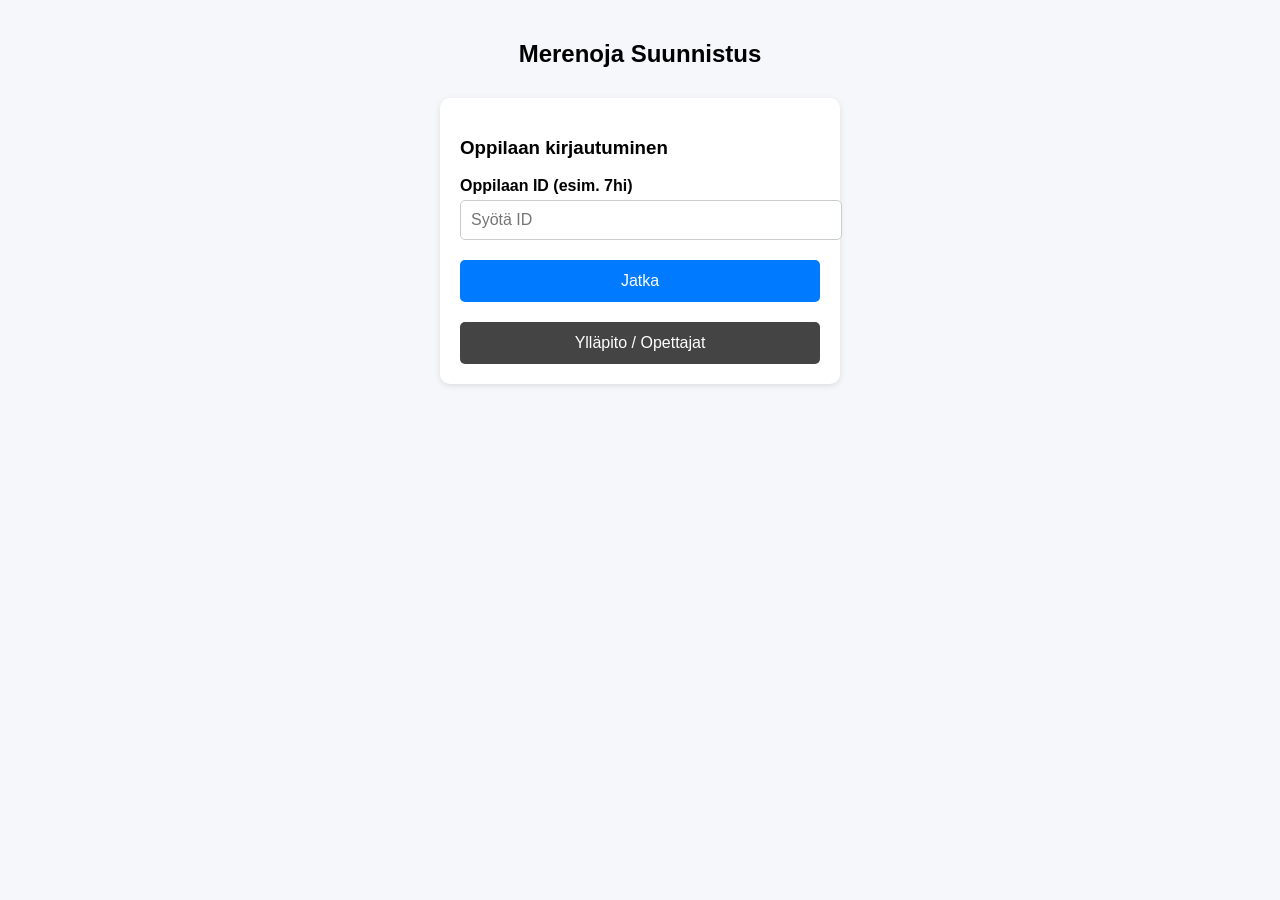
<file: index.html>
<!DOCTYPE html>
<html lang="fi">
<head>
  <meta charset="UTF-8">
  <title>Merenoja Suunnistus – Kirjautuminen</title>

  <style>
    body { font-family: Arial; padding: 20px; max-width: 400px; margin: auto; background:#f5f7fa; }
    h2 { text-align: center; }
    .box {
      background:#fff; padding:20px; border-radius:10px;
      box-shadow:0 2px 6px rgba(0,0,0,0.1); margin-top:30px;
    }
    label { display:block; margin-top:15px; font-weight:bold; }
    input {
      width:100%; padding:10px; margin-top:5px; font-size:16px;
      border-radius:5px; border:1px solid #ccc;
    }
    button {
      margin-top:20px; padding:12px; width:100%;
      font-size:16px; background:#007bff; color:white;
      border:none; cursor:pointer; border-radius:5px;
    }
    button:hover { background:#005fcc; }
    #adminBtn { background:#444; }
    #adminBtn:hover { background:#222; }
  </style>
</head>
<body>

  <h2>Merenoja Suunnistus</h2>

  <div class="box">
    <h3>Oppilaan kirjautuminen</h3>
    <label for="oppilasID">Oppilaan ID (esim. 7hi)</label>
    <input id="oppilasID" type="text" placeholder="Syötä ID">

    <button onclick="kirjauduOppilas()">Jatka</button>
    <button id="adminBtn" onclick="location.href='admin.html'">Ylläpito / Opettajat</button>
  </div>

  <script>
    function kirjauduOppilas() {
      const id = document.getElementById("oppilasID").value.trim();
      if (!id) {
        alert("Syötä oppilaan ID");
        return;
      }
      window.location.href = `nimi.html?id=${encodeURIComponent(id)}`;
    }
  </script>

</body>
</html>
</file>
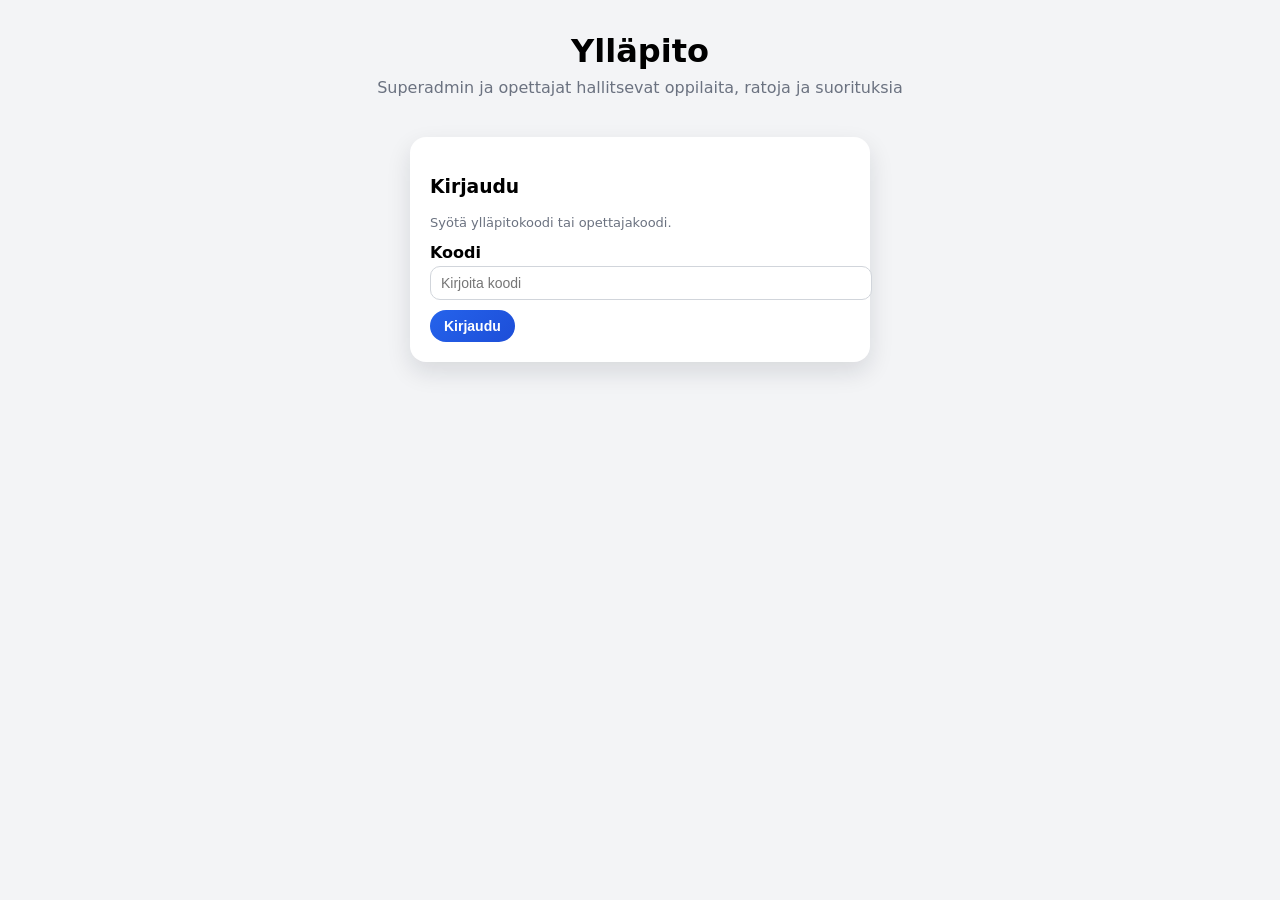
<file: admin.html>
<!DOCTYPE html>
<html lang="fi">
<head>
  <meta charset="UTF-8">
  <title>Ylläpito</title>
  <script src="config.js"></script>
  <script src="admin.js"></script>
  <style>
    body { font-family: system-ui, sans-serif; background:#f3f4f6; margin:0; }
    .wrap { max-width:1100px; margin:32px auto; padding:0 16px; }
    h1 { text-align:center; margin-bottom:8px; }
    p.sub { text-align:center; color:#6b7280; margin-top:0; margin-bottom:24px; }
    .card {
      background:#fff; border-radius:16px; padding:20px;
      box-shadow:0 10px 25px rgba(15,23,42,0.12); margin-bottom:20px;
    }
    .grid { display:grid; grid-template-columns:1.1fr 1.1fr; gap:20px; }
    @media (max-width:900px) { .grid { grid-template-columns:1fr; } }
    label { font-weight:600; display:block; margin-top:10px; margin-bottom:4px; }
    input, select, textarea {
      width:100%; padding:8px 10px; border-radius:10px;
      border:1px solid #d1d5db; font-size:14px;
    }
    textarea { min-height:60px; resize:vertical; }
    button {
      padding:8px 14px; border:none; border-radius:999px;
      font-size:14px; font-weight:600; cursor:pointer;
      background:linear-gradient(135deg,#2563eb,#1d4ed8); color:#fff;
      margin-top:10px;
    }
    button:hover { filter:brightness(1.05); }
    .danger { background:#b91c1c; }
    .pill {
      display:inline-block; padding:2px 8px; border-radius:999px;
      background:#e5e7eb; font-size:12px; margin-left:6px;
    }
    .muted { color:#6b7280; font-size:13px; }
    .item {
      background:#f9fafb; border-radius:12px; padding:10px 12px;
      border:1px solid #e5e7eb; margin-top:8px;
      display:flex; justify-content:space-between; gap:10px; align-items:center;
    }
    .item-main { font-size:14px; }
    #loginCard { max-width:420px; margin:40px auto; }
  </style>
</head>
<body>
  <div class="wrap">
    <h1>Ylläpito</h1>
    <p class="sub">Superadmin ja opettajat hallitsevat oppilaita, ratoja ja suorituksia</p>

    <div id="loginCard" class="card">
      <h3>Kirjaudu</h3>
      <p class="muted">Syötä ylläpitokoodi tai opettajakoodi.</p>
      <label for="adminCode">Koodi</label>
      <input id="adminCode" type="password" placeholder="Kirjoita koodi">
      <button onclick="kirjauduAdmin()">Kirjaudu</button>
    </div>

    <div id="panel" style="display:none;">
      <div class="card" id="infoBox"></div>

      <div class="grid">
        <div>
          <div class="card">
            <h3>Oppilaat</h3>
            <label>Nimi</label>
            <input id="oppNimi">

            <label>Luokka</label>
            <input id="oppLuokka">

            <label>Oppilaan ID</label>
            <input id="oppID">

            <label>Oppilaan opettajat</label>
            <div id="oppOpettajat" class="muted"></div>

            <label>Rata-oikeus</label>
            <select id="oppRataOikeus">
              <option value="valitsee">Oppilas valitsee radan</option>
              <option value="maaritettu">Rata määrätty valmiiksi</option>
            </select>

            <div id="oppRataAlue">
              <label>Määrätty rata</label>
              <select id="oppRataSelect"></select>
            </div>

            <button onclick="tallennaOppilas()">Tallenna oppilas</button>
          </div>

          <div class="card">
            <h3>Oppilaslista</h3>
            <div id="oppilaat" class="muted">Ladataan...</div>
          </div>
        </div>

        <div>
          <div class="card">
            <h3>Ratat</h3>
            <label>Radan nimi</label>
            <input id="rataNimi">
            <button onclick="lisaaRata()">Lisää rata</button>

            <div id="radat" class="muted" style="margin-top:10px;">Ei ratoja.</div>
          </div>

          <div class="card" id="opettajaBox" style="display:none;">
            <h3>Opettajat</h3>

            <label>Opettajan nimi</label>
            <input id="opeNimi">

            <label>Opettajan koodi</label>
            <input id="opeKoodi">

            <label>Näkyvyys</label>
            <select id="opeNakyvyys">
              <option value="omat">Näkee vain omat oppilaat</option>
              <option value="kaikki">Näkee kaikki oppilaat</option>
            </select>

            <button onclick="lisaaOpettaja()">Lisää opettaja</button>

            <div id="opettajat" class="muted" style="margin-top:10px;">Ei opettajia.</div>
          </div>

          <div class="card">
            <h3>Suoritukset (rastikäynnit)</h3>
            <div id="suoritukset" class="muted">Ei suorituksia.</div>
          </div>
        </div>
      </div>
    </div>
  </div>
</body>
</html>
</file>
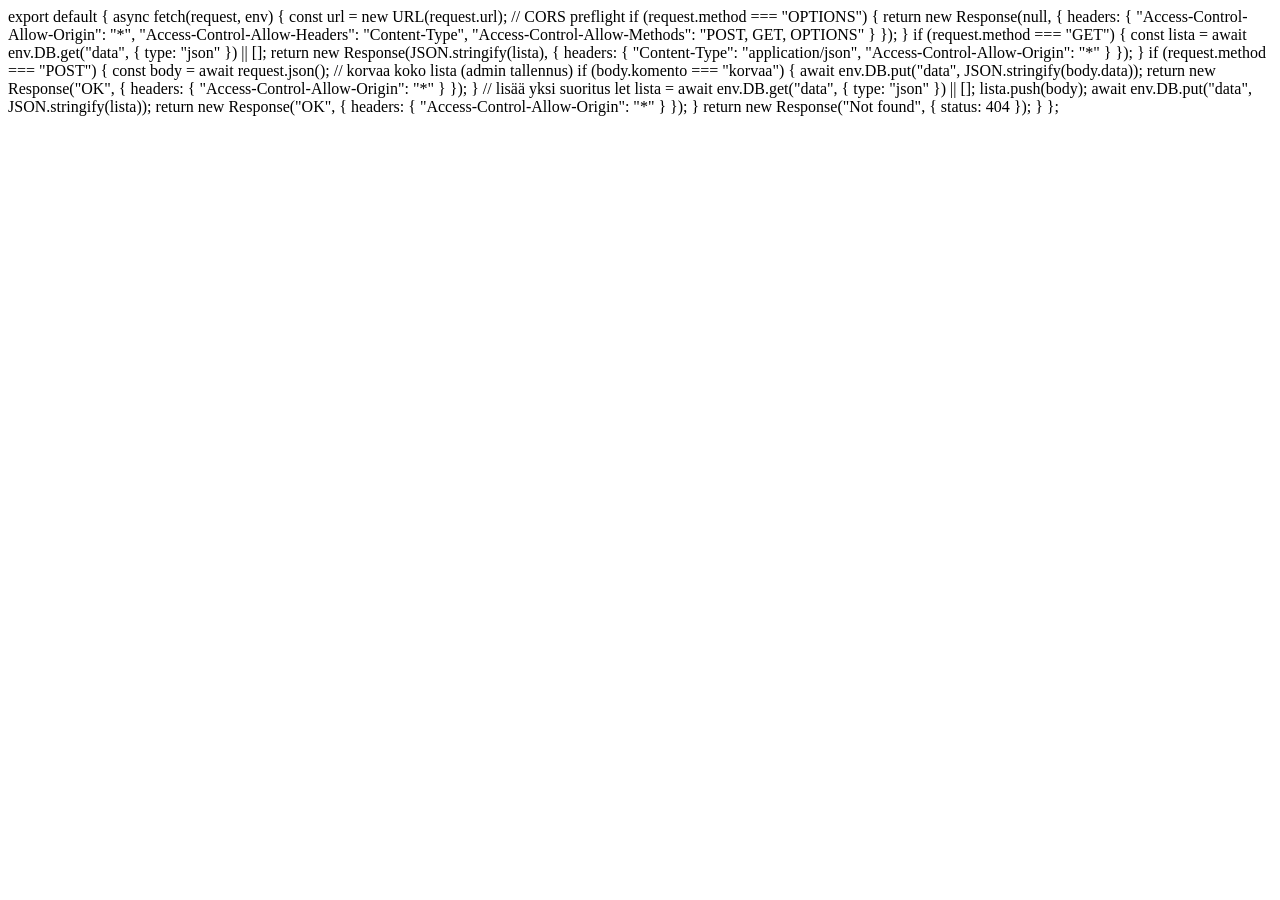
<file: nimi.html>
<!DOCTYPE html>
<html lang="fi">
<head>
  <meta charset="UTF-8">
  <title>Oppilaan tiedot</title>
  <script src="config.js"></script>
  <style>
    body { font-family: system-ui, sans-serif; background:#f3f4f6; margin:0; }
    .wrap { max-width:480px; margin:40px auto; padding:0 16px; }
    .card {
      background:#fff; border-radius:16px; padding:24px;
      box-shadow:0 10px 25px rgba(15,23,42,0.12);
    }
    h2 { margin:0 0 8px; text-align:center; }
    p.sub { text-align:center; color:#6b7280; margin:0 0 24px; }
    label { font-weight:600; display:block; margin-top:12px; margin-bottom:4px; }
    input, select {
      width:100%; padding:10px 12px; border-radius:10px;
      border:1px solid #d1d5db; font-size:15px;
    }
    input[disabled] { background:#f9fafb; color:#4b5563; }
    button {
      width:100%; margin-top:20px; padding:11px 14px;
      border:none; border-radius:999px; font-size:15px;
      font-weight:600; cursor:pointer;
      background:linear-gradient(135deg,#2563eb,#1d4ed8); color:#fff;
    }
  </style>
</head>
<body>
  <div class="wrap">
    <div class="card">
      <h2>Oppilaan tiedot</h2>
      <p class="sub">Tarkista nimi ja rata</p>

      <label>Nimi</label>
      <input id="nimi" disabled>

      <label>Luokka</label>
      <input id="luokka" disabled>

      <div id="rataValintaAlue"></div>

      <button onclick="aloita()">Aloita rata</button>
    </div>
  </div>

  <script>
    const params = new URLSearchParams(location.search);
    const oppilasID = params.get("id");
    let oppilasData = null;
    let radat = [];

    if (!oppilasID) {
      alert("Oppilaan ID puuttuu");
      location.href = "start.html";
    }

    async function haeKaikki() {
      const res = await fetch(API_URL);
      return await res.json();
    }

    async function alusta() {
      const lista = await haeKaikki();
      oppilasData = lista.find(x => x.tyyppi==="oppilas" && x.id===oppilasID);
      if (!oppilasData) {
        alert("Oppilasta ei löytynyt");
        location.href = "start.html";
        return;
      }

      document.getElementById("nimi").value = oppilasData.nimi;
      document.getElementById("luokka").value = oppilasData.luokka;

      radat = lista.filter(x => x.tyyppi==="rata");
      const alue = document.getElementById("rataValintaAlue");
      alue.innerHTML = "";

      if (oppilasData.saaValitaRadan) {
        const label = document.createElement("label");
        label.textContent = "Valitse rata";
        const select = document.createElement("select");
        select.id = "rataValinta";
        radat.forEach(r => {
          const opt = document.createElement("option");
          opt.value = r.nimi;
          opt.textContent = r.nimi;
          select.appendChild(opt);
        });
        alue.appendChild(label);
        alue.appendChild(select);
      } else {
        const label = document.createElement("label");
        label.textContent = "Rata";
        const input = document.createElement("input");
        input.id = "rataLukittu";
        input.disabled = true;
        input.value = oppilasData.rata || "";
        alue.appendChild(label);
        alue.appendChild(input);
      }
    }

    function aloita() {
      let rataNimi = "";
      if (oppilasData.saaValitaRadan) {
        const sel = document.getElementById("rataValinta");
        if (!sel || !sel.value) { alert("Valitse rata"); return; }
        rataNimi = sel.value;
      } else {
        rataNimi = oppilasData.rata;
        if (!rataNimi) { alert("Rata puuttuu"); return; }
      }
      location.href =
        `rasti.html?id=${encodeURIComponent(oppilasID)}&rata=${encodeURIComponent(rataNimi)}&i=1`;
    }

    alusta();
  </script>
</body>
</html>
</file>
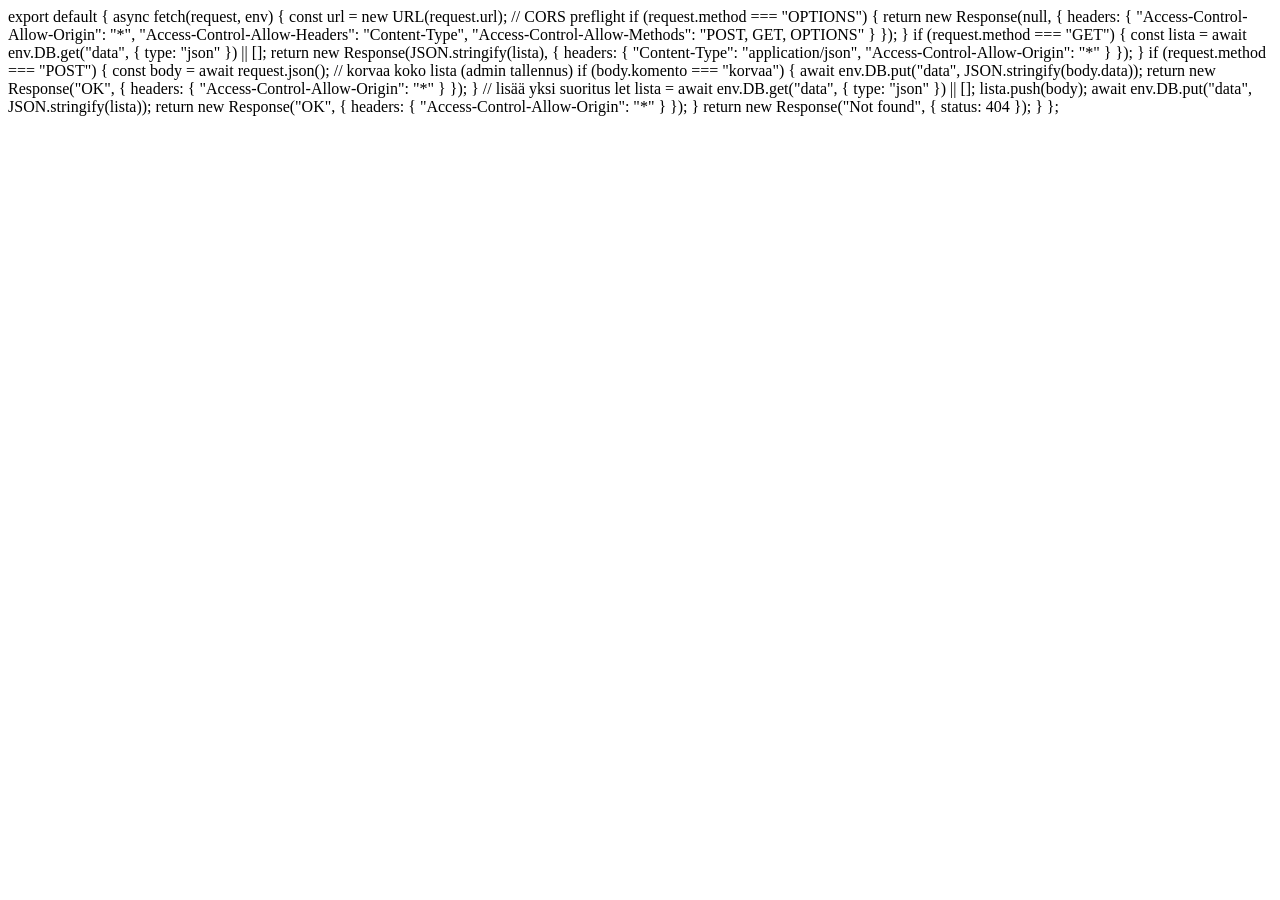
<file: rasti.html>
<!DOCTYPE html>
<html lang="fi">
<head>
  <meta charset="UTF-8">
  <title>Rasti</title>
  <script src="config.js"></script>
  <style>
    body { font-family: system-ui, sans-serif; background:#f3f4f6; margin:0; }
    .wrap { max-width:520px; margin:40px auto; padding:0 16px; }
    .card {
      background:#fff; border-radius:16px; padding:24px;
      box-shadow:0 10px 25px rgba(15,23,42,0.12);
    }
    h2 { margin:0 0 8px; text-align:center; }
    p.sub { text-align:center; color:#6b7280; margin:0 0 20px; }
    .row { margin-top:8px; font-size:15px; }
    .label { font-weight:600; color:#4b5563; }
    .value { color:#111827; }
    input {
      width:100%; padding:10px; margin-top:10px;
      border-radius:10px; border:1px solid #d1d5db;
      font-size:16px;
    }
    button {
      width:100%; margin-top:20px; padding:11px 14px;
      border:none; border-radius:999px; font-size:15px;
      font-weight:600; cursor:pointer;
      background:linear-gradient(135deg,#2563eb,#1d4ed8); color:#fff;
    }
  </style>
</head>
<body>
  <div class="wrap">
    <div class="card">
      <h2>Rasti</h2>
      <p class="sub">Syötä rastilipun koodi</p>

      <div class="row"><span class="label">Oppilas:</span> <span class="value" id="oppilas"></span></div>
      <div class="row"><span class="label">Rata:</span> <span class="value" id="rata"></span></div>
      <div class="row"><span class="label">Rasti:</span> <span class="value" id="rastiNumero"></span></div>

      <label for="syotto">Rastilipun koodi</label>
      <input id="syotto" type="text" placeholder="Esim. 9">

      <button onclick="laheta()">Jatka</button>
    </div>
  </div>

  <script>
    const params = new URLSearchParams(location.search);
    const oppilasID = params.get("id");
    const rataNimi = params.get("rata");
    const i = parseInt(params.get("i") || "1", 10);

    let oppilasData = null;
    let rataData = null;

    async function haeKaikki() {
      const res = await fetch(API_URL);
      return await res.json();
    }

    async function alusta() {
      if (!oppilasID || !rataNimi || !i) {
        alert("Virheellinen linkki");
        location.href = "start.html";
        return;
      }

      const lista = await haeKaikki();

      oppilasData = lista.find(x => x.tyyppi === "oppilas" && x.id === oppilasID);
      rataData = lista.find(x => x.tyyppi === "rata" && x.nimi === rataNimi);

      if (!oppilasData || !rataData) {
        alert("Tietoja ei löytynyt");
        location.href = "start.html";
        return;
      }

      document.getElementById("oppilas").textContent =
        `${oppilasData.nimi} (${oppilasData.luokka})`;
      document.getElementById("rata").textContent = rataData.nimi;
      document.getElementById("rastiNumero").textContent = i;
    }

    async function laheta() {
      const syotetty = document.getElementById("syotto").value.trim();
      if (!syotetty) {
        alert("Syötä rastilipun koodi");
        return;
      }

      const oikea = rataData.rastit[i - 1];
      const aika = new Date().toLocaleString("fi-FI");

      await fetch(API_URL, {
        method: "POST",
        headers: {"Content-Type":"application/json"},
        body: JSON.stringify({
          tyyppi: "suoritus",
          oppilas: oppilasID,
          rata: rataNimi,
          rasti: i,
          syotetty: syotetty,
          oikea: oikea,
          oikein: syotetty === oikea,
          aika: aika
        })
      });

      if (i >= rataData.rastit.length) {
        alert("Rata suoritettu!");
        location.href = "start.html";
      } else {
        location.href =
          `rasti.html?id=${encodeURIComponent(oppilasID)}&rata=${encodeURIComponent(rataNimi)}&i=${i + 1}`;
      }
    }

    alusta();
  </script>
</body>
</html>
</file>
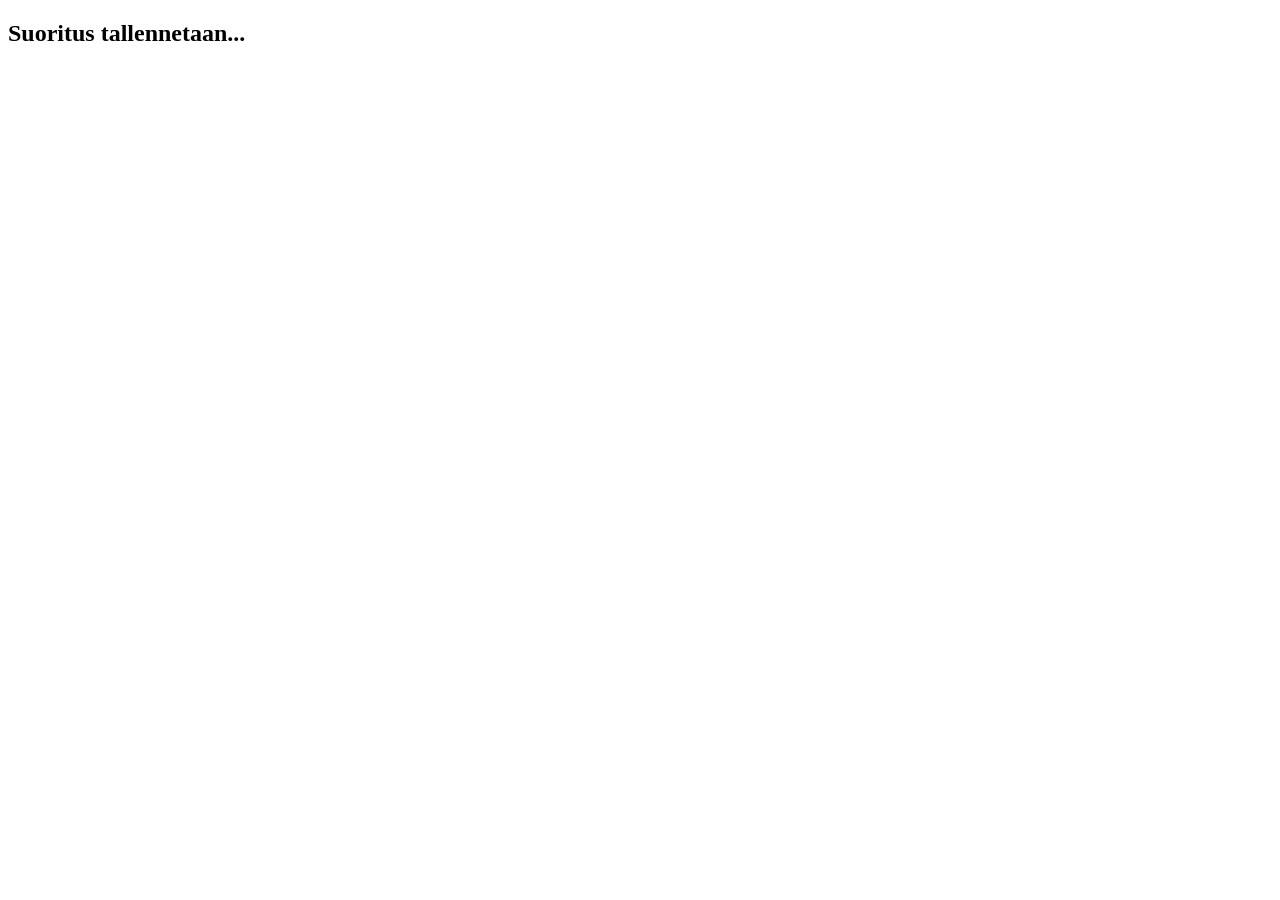
<file: tulokset.html>
<!DOCTYPE html>
<html lang="fi">
<head>
  <meta charset="UTF-8">
  <title>Tulokset</title>

  <script src="config.js"></script>
  <script src="tulokset.js"></script>
</head>
<body>

  <h2>Suoritus tallennetaan...</h2>

  <script>
    const p = new URLSearchParams(window.location.search);
    const id = p.get("id");
    const nimi = p.get("nimi");
    const luokka = p.get("luokka");
    const rata = p.get("rata");

    // tässä voit hakea rasti-aikoja rastiX.js:stä tms.
    tallennaOppilas(id, nimi, luokka, rata).then(() => {
      document.body.innerHTML = "<h2>Kiitos, suoritus tallennettu!</h2>";
    });
  </script>

</body>
</html>
</file>
